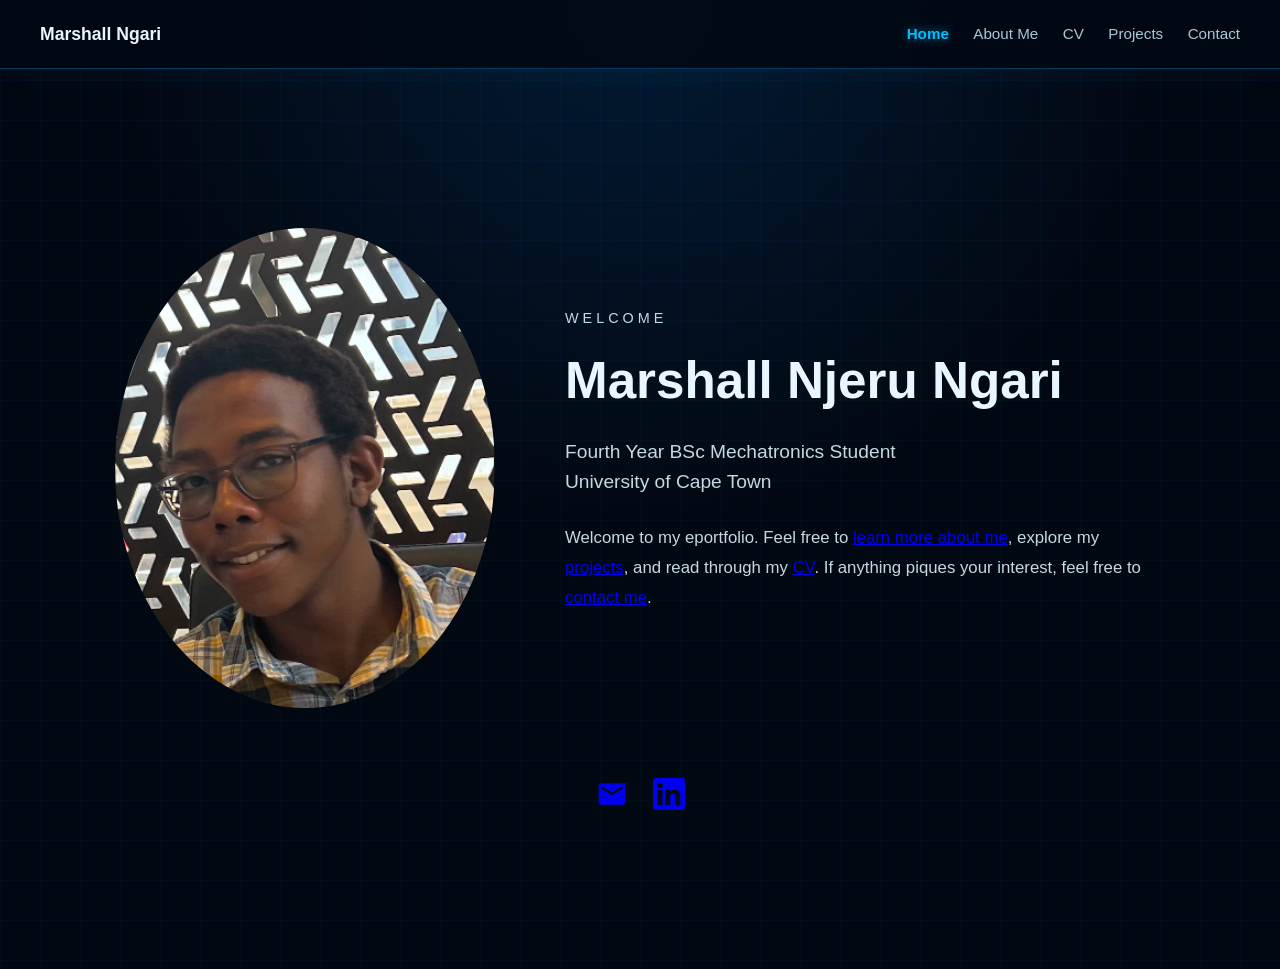
<file: index.html>
<!DOCTYPE html>
<html lang="en">

<head>
<meta charset="UTF-8">
<meta name="viewport" content="width=device-width, initial-scale=1.0">

<title>Home — Marshall Njeru Ngari</title>

<link rel="stylesheet" href="styles.css">
</head>

<body>

<header class="site-header">

  <span class="site-name">Marshall Ngari</span>

  <nav>
    <a href="index.html" class="active">Home</a>
    <a href="about.html">About Me</a>
    <a href="cv.html">CV</a>
    <a href="projects.html">Projects</a>
    <a href="contact.html">Contact</a>
  </nav>

</header>


<main class="home-page">

  <section class="home-hero">

    <!-- Profile picture -->
    <div class="home-photo">
      <img src="images/Headshot.png" alt="Marshall Ngari">
    </div>


    <!-- Welcome message -->
    <div class="home-introduction">

      <p class="welcome">WELCOME</p>

      <h1>Marshall Njeru Ngari</h1>

      <p class="status">
        Fourth Year BSc Mechatronics Student<br>
        University of Cape Town
      </p>

      <p class="intro-text">
        Welcome to my eportfolio. Feel free to
        <a href="about.html">learn more about me</a>,
        explore my
        <a href="projects.html">projects</a>,
        and read through my
        <a href="cv.html">CV</a>.
        If anything piques your interest, feel free to
        <a href="contact.html">contact me</a>.
      </p>

    </div>

  </section>


  <!-- Contact icons -->

  <section class="home-contact">

<a
  href="mailto:njerumarshall@gmail.com"
  target="_blank"
  rel="noopener noreferrer"
  aria-label="Email Marshall Ngari"
  class="home-contact-icon">

  <svg
    xmlns="http://www.w3.org/2000/svg"
    viewBox="0 0 24 24"
    aria-hidden="true">

    <path d="M20 4H4c-1.1 0-2 .9-2 2v12c0 1.1.9 2 2 2h16c1.1 0 2-.9 2-2V6c0-1.1.9-2 2-2zm0 4-8 5-8-5V6l8 5 8-5v2z"/>

  </svg>

</a>


    <a
      href="https://www.linkedin.com/in/marshall-njeru-61b944265/"
      target="_blank"
      rel="noopener noreferrer"
      aria-label="LinkedIn Profile"
      class="home-contact-icon">

      <svg
        xmlns="http://www.w3.org/2000/svg"
        viewBox="0 0 24 24"
        aria-hidden="true">

        <path d="M20.45 20.45h-3.56v-5.57c0-1.33-.03-3.04-1.85-3.04-1.85 0-2.13 1.45-2.13 2.94v5.67H9.35V8.99h3.42v1.56h.05c.48-.9 1.64-1.85 3.38-1.85 3.61 0 4.28 2.38 4.28 5.47v6.28zM5.34 7.43a2.07 2.07 0 1 1 0-4.14 2.07 2.07 0 0 1 0 4.14zM7.12 20.45H3.56V8.99h3.56v11.46zM22.23 0H1.77C.79 0 0 .77 0 1.72v20.56C0 23.23.79 24 1.77 24h20.46c.98 0 1.77-.77 1.77-1.72V1.72C24 .77 23.21 0 22.23 0z"/>

      </svg>

    </a>

  </section>

</main>

</body>
</html>
</file>
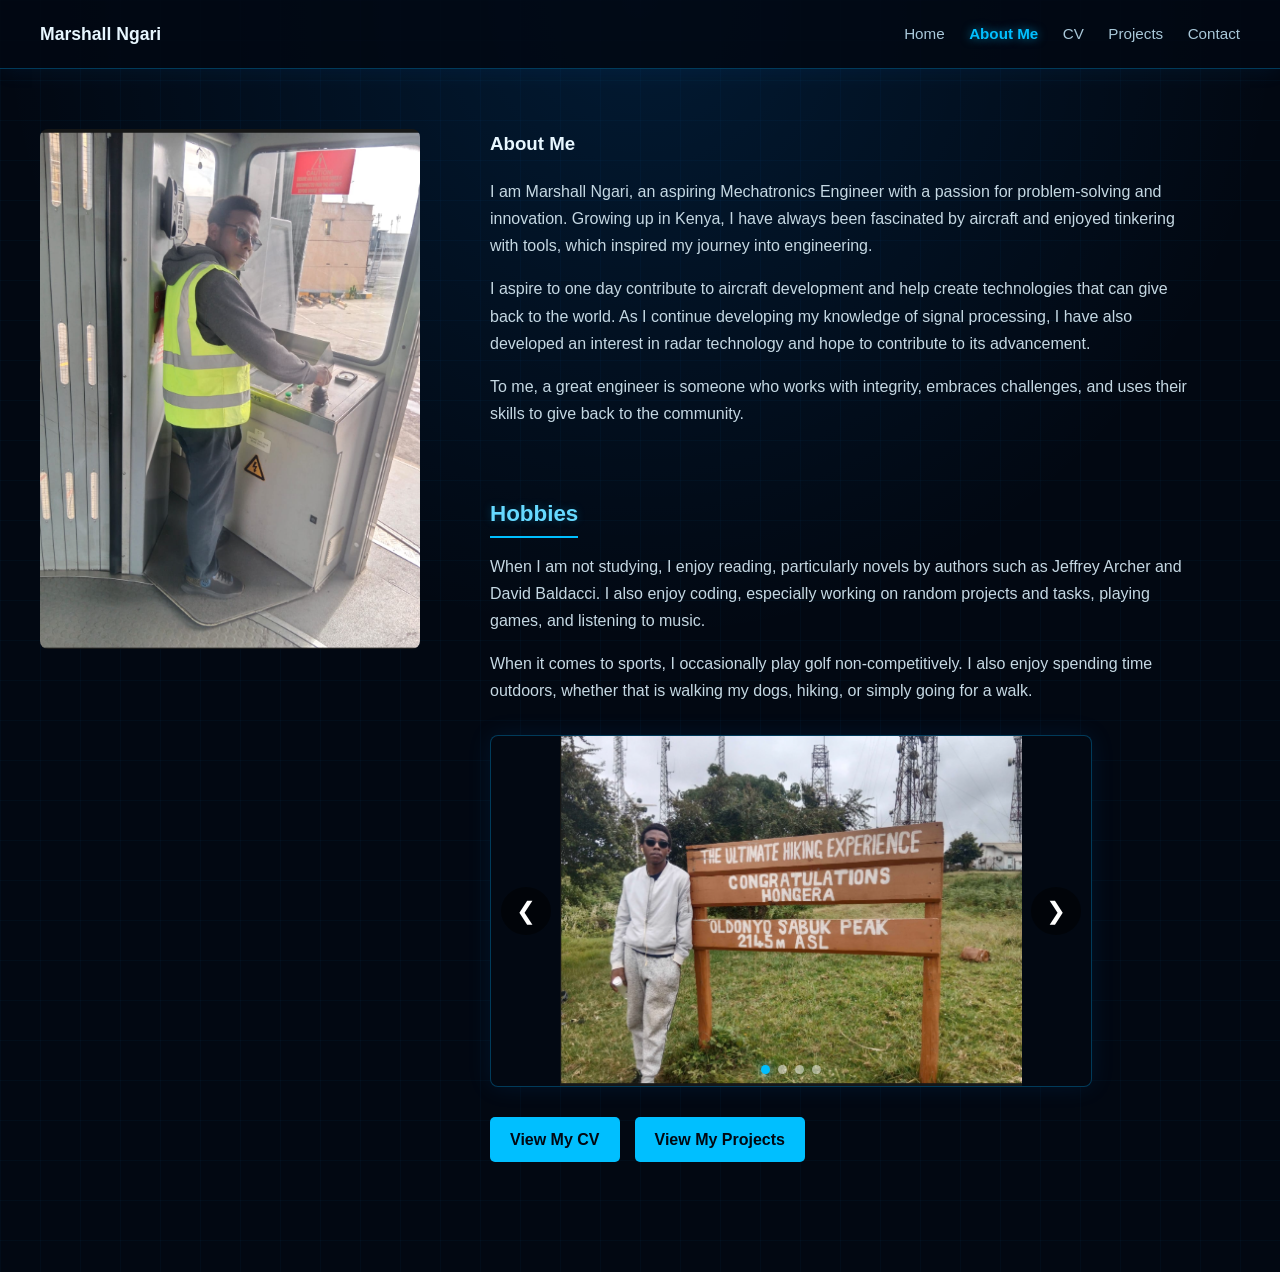
<file: about.html>
<!DOCTYPE html>
<html lang="en">

<head>
<meta charset="UTF-8">
<meta name="viewport" content="width=device-width, initial-scale=1.0">

<title>About — Marshall Njeru Ngari</title>

<link rel="stylesheet" href="styles.css">
</head>


<body>

<header class="site-header">

  <span class="site-name">Marshall Ngari</span>

  <nav>
    <a href="index.html">Home</a>
    <a href="about.html" class="active">About Me</a>
    <a href="cv.html">CV</a>
    <a href="projects.html">Projects</a>
    <a href="contact.html">Contact</a>
  </nav>

</header>


<main class="about-page">

  <section class="about-layout">

    <!-- Image -->

    <div class="about-image">

      <img
        src="images/work_airport.png"
        alt="Marshall Ngari"
      >

    </div>


    <!-- Information -->

    <div class="about-content">

      <section class="about-text">

        <h1>About Me</h1>

        <p>
          I am Marshall Ngari, an aspiring Mechatronics Engineer
          with a passion for problem-solving and innovation. Growing
          up in Kenya, I have always been fascinated by aircraft and
          enjoyed tinkering with tools, which inspired my journey
          into engineering.
        </p>

        <p>
          I aspire to one day contribute to aircraft development and
          help create technologies that can give back to the world.
          As I continue developing my knowledge of signal processing,
          I have also developed an interest in radar technology and
          hope to contribute to its advancement.
        </p>

        <p>
          To me, a great engineer is someone who works with integrity,
          embraces challenges, and uses their skills to give back to
          the community.
        </p>

      </section>


      <section class="hobbies">

        <h2>Hobbies</h2>

        <p>
          When I am not studying, I enjoy reading, particularly novels
          by authors such as Jeffrey Archer and David Baldacci. I also
          enjoy coding, especially working on random projects and tasks,
          playing games, and listening to music.
        </p>

        <p>
          When it comes to sports, I occasionally play golf
          non-competitively. I also enjoy spending time outdoors,
          whether that is walking my dogs, hiking, or simply going
          for a walk.
        </p>


        <!-- Hobby slideshow -->

        <div class="hobby-slideshow">

          <img
            src="images/Hiking.png"
            alt="Marshall hiking outdoors"
            class="active"
          >

           <img
            src="images/golf_2.png"
            alt="Marshall golf swing"
          >

          <img
            src="images/golf.png"
            alt="Marshall playing golf"
          >

          <img
            src="images/walking_dogs.png"
            alt="Marshall walking his dogs"
          >


          <button
            class="prev"
            onclick="changeSlide(-1)"
            aria-label="Previous image"
          >
            &#10094;
          </button>


          <button
            class="next"
            onclick="changeSlide(1)"
            aria-label="Next image"
          >
            &#10095;
          </button>


          <div class="slide-dots">

            <span
              onclick="currentSlide(1)"
              class="active"
            ></span>

            <span
              onclick="currentSlide(2)"
            ></span>

            <span
              onclick="currentSlide(3)"
            ></span>
            
            <span
              onclick="currentSlide(4)"
            ></span>

          </div>

        </div>
<div class="project-links">

  <a href="cv.html" class="project-button">
    View My CV
  </a>

  <a href="projects.html" class="project-button">
    View My Projects
  </a>

</div>
      </section>

    </div>

  </section>

</main>


<script>

let currentImage = 0;

const images = document.querySelectorAll(".hobby-slideshow img");
const dots = document.querySelectorAll(".slide-dots span");

let imageTimer;

const displayTime = 5000;


function showImage(index) {

  clearTimeout(imageTimer);

  images.forEach(image => {
    image.classList.remove("active");
  });

  dots.forEach(dot => {
    dot.classList.remove("active");
  });

  currentImage = index;

  if (currentImage >= images.length) {
    currentImage = 0;
  }

  if (currentImage < 0) {
    currentImage = images.length - 1;
  }

  images[currentImage].classList.add("active");
  dots[currentImage].classList.add("active");

  restartTimer();
}


function changeSlide(direction) {

  let nextImage = currentImage + direction;

  if (nextImage >= images.length) {
    nextImage = 0;
  }

  if (nextImage < 0) {
    nextImage = images.length - 1;
  }

  showImage(nextImage);
}


function currentSlide(index) {

  showImage(index - 1);

}


function restartTimer() {

  clearInterval(imageTimer);

  imageTimer = setInterval(() => {

    let nextImage = currentImage + 1;

    if (nextImage >= images.length) {
      nextImage = 0;
    }

    showImage(nextImage);

  }, displayTime);

}


/* Start slideshow */

images[0].classList.add("active");
dots[0].classList.add("active");

restartTimer();

</script>


</body>

</html>
</file>
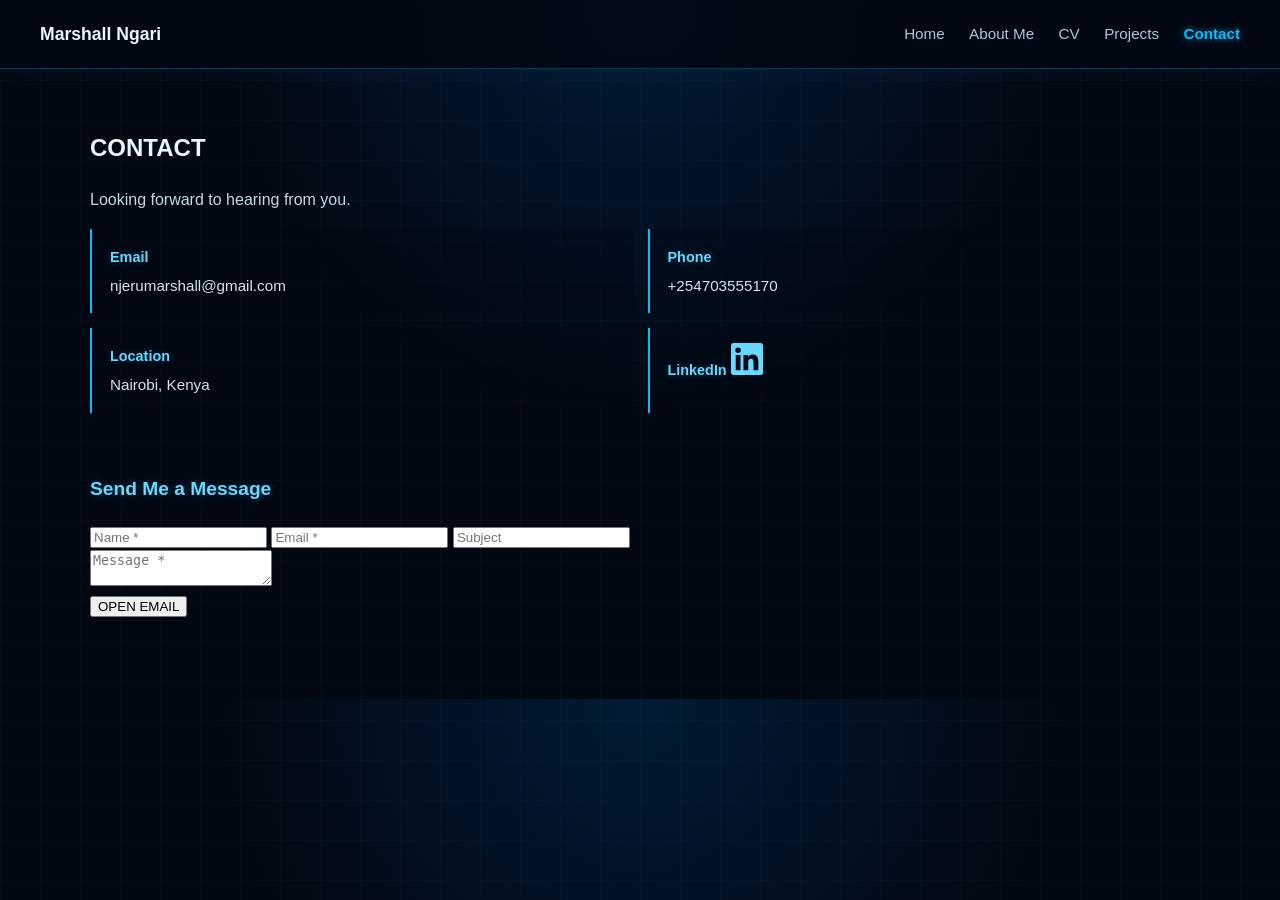
<file: contact.html>
<!DOCTYPE html>
<html lang="en">

<head>
<meta charset="UTF-8">
<meta name="viewport" content="width=device-width, initial-scale=1.0">

<title>Contact — Marshall Ngari</title>

<link rel="stylesheet" href="styles.css">
</head>

<body>

<header class="site-header">

  <span class="site-name">Marshall Ngari</span>

  <nav>
    <a href="index.html">Home</a>
    <a href="about.html">About Me</a>
    <a href="cv.html">CV</a>
    <a href="projects.html">Projects</a>
    <a href="contact.html" class="active">Contact</a>
  </nav>

</header>


<main class="contact-page">

  <section class="contact-hero">

    <!-- Large CONTACT title -->
    <div class="contact-title">
      <h1>CONTACT</h1>
    </div>


    <div class="contact-form-area">

      <p class="contact-intro">
        Looking forward to hearing from you.
      </p>


      <!-- Contact information -->

    <div class="contact-info">

  <div class="contact-info-item">
    <h2>Email</h2>
    <p>njerumarshall@gmail.com</p>
  </div>


  <div class="contact-info-item">
    <h2>Phone</h2>
    <p>+254703555170</p>
  </div>


  <div class="contact-info-item">
    <h2>Location</h2>
    <p>Nairobi, Kenya</p>
  </div>


  <div class="contact-info-item linkedin-item">
    <h2>LinkedIn</h2>

    <a
      href="https://www.linkedin.com/in/marshall-njeru-61b944265/"
      target="_blank"
      rel="noopener noreferrer"
      aria-label="LinkedIn Profile"
      class="linkedin-logo"
    >
      <svg
        xmlns="http://www.w3.org/2000/svg"
        viewBox="0 0 24 24"
        aria-hidden="true"
      >
        <path d="M20.45 20.45h-3.56v-5.57c0-1.33-.03-3.04-1.85-3.04-1.85 0-2.13 1.45-2.13 2.94v5.67H9.35V8.99h3.42v1.56h.05c.48-.9 1.64-1.85 3.38-1.85 3.61 0 4.28 2.38 4.28 5.47v6.28zM5.34 7.43a2.07 2.07 0 1 1 0-4.14 2.07 2.07 0 0 1 0 4.14zM7.12 20.45H3.56V8.99h3.56v11.46zM22.23 0H1.77C.79 0 0 .77 0 1.72v20.56C0 23.23.79 24 1.77 24h20.46c.98 0 1.77-.77 1.77-1.72V1.72C24 .77 23.21 0 22.23 0z"/>
      </svg>
    </a>

  </div>

</div>


      <!-- Email form -->

      <div class="contact-form-container">

        <h2>Send Me a Message</h2>

        <form class="contact-form" id="contactForm">

          <div class="form-fields">

            <!-- Left side -->

            <div class="form-left">

              <input
                type="text"
                id="name"
                placeholder="Name *"
                required
              >

              <input
                type="email"
                id="email"
                placeholder="Email *"
                required
              >

              <input
                type="text"
                id="subject"
                placeholder="Subject"
              >

            </div>


            <!-- Message -->

            <div class="form-right">

              <textarea
                id="message"
                placeholder="Message *"
                required
              ></textarea>

            </div>

          </div>


          <button type="submit">
            OPEN EMAIL
          </button>

        </form>

      </div>

    </div>

  </section>

</main>


<script>

document.getElementById("contactForm").addEventListener("submit", function(event) {

  event.preventDefault();

  const name = document.getElementById("name").value;
  const email = document.getElementById("email").value;
  const subject = document.getElementById("subject").value;
  const message = document.getElementById("message").value;

  // Use exactly what the user entered as the subject
  const emailSubject = subject;

  // Construct the email body
  const emailBody =
    "Name: " + name + "\n" +
    "Email: " + email + "\n\n" +
    message;

  // Create the mailto link
  const mailto =
    "mailto:njerumarshall@gmail.com" +
    "?subject=" + encodeURIComponent(emailSubject) +
    "&body=" + encodeURIComponent(emailBody);

  // Create a temporary link
  const link = document.createElement("a");
  link.href = mailto;
  link.target = "_blank";
  link.rel = "noopener noreferrer";

  // Open the email in a new tab/window
  document.body.appendChild(link);
  link.click();
  document.body.removeChild(link);

});

</script>

</body>

</html>
</file>
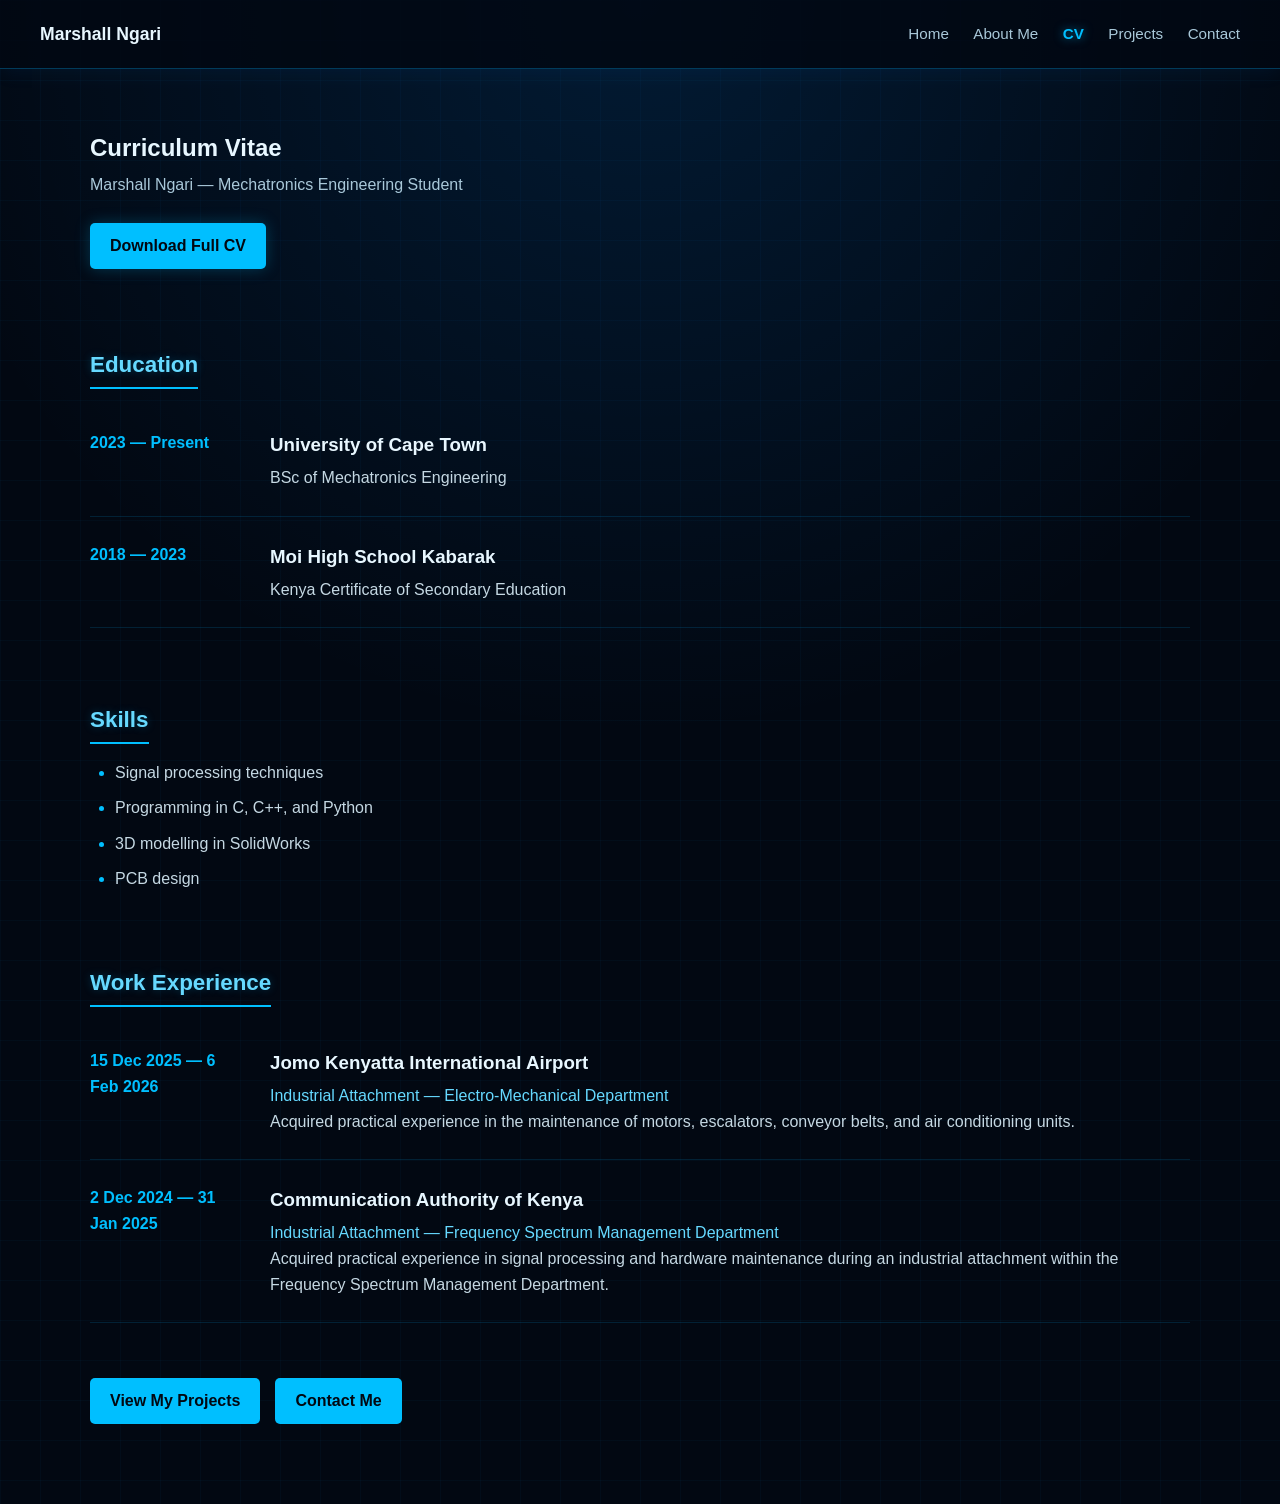
<file: cv.html>
<!DOCTYPE html>
<html lang="en">
<head>
<meta charset="UTF-8">
<meta name="viewport" content="width=device-width, initial-scale=1.0">
<title>CV — Marshall Ngari</title>
<link rel="stylesheet" href="styles.css">
</head>

<body>

<header class="site-header">
  <span class="site-name">Marshall Ngari</span>

   <nav>
    <a href="index.html">Home</a>
    <a href="about.html">About Me</a>
    <a href="cv.html" class="active">CV</a>
    <a href="projects.html">Projects</a>
    <a href="contact.html">Contact</a>
  </nav>
</header>

<main>

  <section class="cv-header">
    <h1>Curriculum Vitae</h1>
    <p class="cv-subtitle">Marshall Ngari — Mechatronics Engineering Student</p>

    <a href="Documents/Marshall_CV.pdf"
       class="download-button"
       download>
      Download Full CV
    </a>
  </section>


  <section class="cv-section">
    <h2>Education</h2>

    <div class="cv-entry">
      <div class="cv-date">2023 — Present</div>

      <div class="cv-details">
        <h3>University of Cape Town</h3>
        <p>BSc of Mechatronics Engineering</p>
      </div>
    </div>

    <div class="cv-entry">
      <div class="cv-date">2018 — 2023</div>

      <div class="cv-details">
        <h3>Moi High School Kabarak</h3>
        <p>Kenya Certificate of Secondary Education</p>
      </div>
    </div>

  </section>
<section class="cv-section">
  <h2>Skills</h2>

  <ul class="skills-list">
    <li>Signal processing techniques</li>
    <li>Programming in C, C++, and Python</li>
    <li>3D modelling in SolidWorks</li>
    <li>PCB design</li>
  </ul>
</section>

  <section class="cv-section">
  <h2>Work Experience</h2>

  <div class="cv-entry">
    <div class="cv-date">15 Dec 2025 — 6 Feb 2026</div>

    <div class="cv-details">
      <h3>Jomo Kenyatta International Airport</h3>
      <p class="cv-role">Industrial Attachment — Electro-Mechanical Department</p>

      <p>
        Acquired practical experience in the maintenance of motors,
        escalators, conveyor belts, and air conditioning units.
      </p>
    </div>
  </div>


  <div class="cv-entry">
    <div class="cv-date">2 Dec 2024 — 31 Jan 2025</div>

    <div class="cv-details">
      <h3>Communication Authority of Kenya</h3>
      <p class="cv-role">Industrial Attachment — Frequency Spectrum Management Department</p>

      <p>
        Acquired practical experience in signal processing and
        hardware maintenance during an industrial attachment
        within the Frequency Spectrum Management Department.
      </p>
    </div>
  </div>

</section>
<!-- Page navigation buttons -->

<div class="project-links">

  <a href="projects.html" class="project-button">
    View My Projects
  </a>

  <a href="contact.html" class="project-button">
    Contact Me
  </a>

</div>
</main>

</body>
</html>
</file>
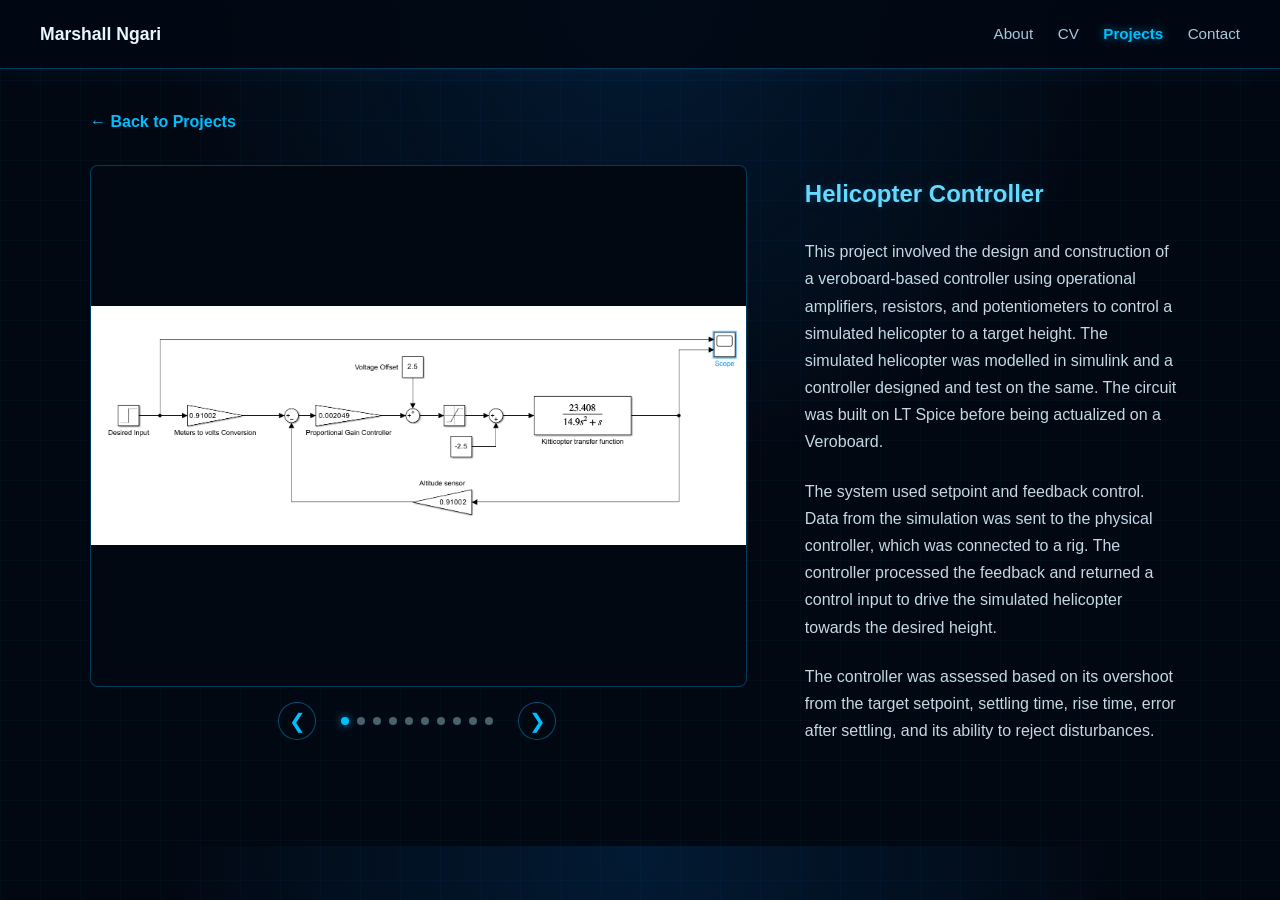
<file: helicopter-controller.html>
<!DOCTYPE html>
<html lang="en">

<head>
<meta charset="UTF-8">
<meta name="viewport" content="width=device-width, initial-scale=1.0">

<title>Helicopter Controller — Marshall Ngari</title>

<link rel="stylesheet" href="styles.css">
</head>

<body>

<header class="site-header">

  <span class="site-name">Marshall Ngari</span>

  <nav>
    <a href="index.html">About</a>
    <a href="cv.html">CV</a>
    <a href="projects.html" class="active">Projects</a>
    <a href="contact.html">Contact</a>
  </nav>

</header>


<main>
  
  <a href="projects.html" class="back-to-projects">
  ← Back to Projects
  </a>
  
  <section class="project-detail">

    <!-- Image side -->
    <div class="project-gallery">

      <div class="gallery-slides">

        <img src="images/Simulink_model.png"
             alt="Helicopter controller"
             class="gallery-image active">

        <img src="images/Simulink_result.png"
             alt="Helicopter controller design"
             class="gallery-image">

        <img src="images/LT_SPICE_Circuit.png"
             alt="Helicopter control system"
             class="gallery-image">

        <img src="images/Veroboard_controller.png"
             alt="Helicopter control system"
             class="gallery-image">

        <img src="images/Flight_results.png"
             alt="Helicopter control system"
             class="gallery-image">
        
        <img src="images/Lead_compensator_ideal.png"
            alt="Helicopter control system"
            class="gallery-image">
        
        <img src="images/Sim_lead_time_measure.png"
            alt="Helicopter control system"
            class="gallery-image">

         <img src="images/LT_SPICE_Circuit_lead.png"
             alt="Helicopter control system"
             class="gallery-image">

        <img src="images/Veroboard_circuit_lead.png"
            alt="Helicopter control system"
            class="gallery-image">
        
        <img src="images/demo_run.PNG"
            alt="Helicopter control system"
            class="gallery-image">

      </div>

      <div class="gallery-controls">

        <button onclick="changeImage(-1)">&#10094;</button>

        <div class="gallery-dots">
          <span onclick="showImage(0)"></span>
          <span onclick="showImage(1)"></span>
          <span onclick="showImage(2)"></span>
          <span onclick="showImage(3)"></span>
          <span onclick="showImage(4)"></span>
          <span onclick="showImage(5)"></span>
          <span onclick="showImage(6)"></span>
          <span onclick="showImage(7)"></span>
          <span onclick="showImage(8)"></span>
          <span onclick="showImage(9)"></span>
        </div>

        <button onclick="changeImage(1)">&#10095;</button>

      </div>

    </div>


    <!-- Text side -->
    <div class="project-information">

      <h1>Helicopter Controller</h1>

      <p>
        This project involved the design and construction of a
        veroboard-based controller using operational amplifiers,
        resistors, and potentiometers to control a simulated
        helicopter to a target height. The simulated helicopter
        was modelled in simulink and a controller designed and test 
        on the same. The circuit was built on LT Spice before being 
        actualized on a Veroboard. 
      </p>

      <p>
        The system used setpoint and feedback control. Data from
        the simulation was sent to the physical controller, which
        was connected to a rig. The controller processed the
        feedback and returned a control input to drive the
        simulated helicopter towards the desired height.
      </p>

      <p>
        The controller was assessed based on its overshoot from
        the target setpoint, settling time, rise time, error after
        settling, and its ability to reject disturbances. 
      </p>

    </div>

  </section>

</main>


<script>

let currentImage = 0;

const images = document.querySelectorAll(".gallery-image");
const dots = document.querySelectorAll(".gallery-dots span");

let imageTimer;

const displayTime = 6000;


function showImage(index) {

  clearTimeout(imageTimer);

  images.forEach(image => {
    image.classList.remove("active");
  });

  dots.forEach(dot => {
    dot.classList.remove("active");
  });

  currentImage = index;

  if (currentImage >= images.length) {
    currentImage = 0;
  }

  if (currentImage < 0) {
    currentImage = images.length - 1;
  }

  images[currentImage].classList.add("active");
  dots[currentImage].classList.add("active");

  restartTimer();
}


function changeImage(direction) {

  let nextImage = currentImage + direction;

  if (nextImage >= images.length) {
    nextImage = 0;
  }

  if (nextImage < 0) {
    nextImage = images.length - 1;
  }

  showImage(nextImage);
}


function restartTimer() {

  clearInterval(imageTimer);

  imageTimer = setInterval(() => {

    let nextImage = currentImage + 1;

    if (nextImage >= images.length) {
      nextImage = 0;
    }

    showImage(nextImage);

  }, displayTime);

}


/* Start slideshow */

images[0].classList.add("active");
dots[0].classList.add("active");

restartTimer();

</script>

</body>

</html>
</file>
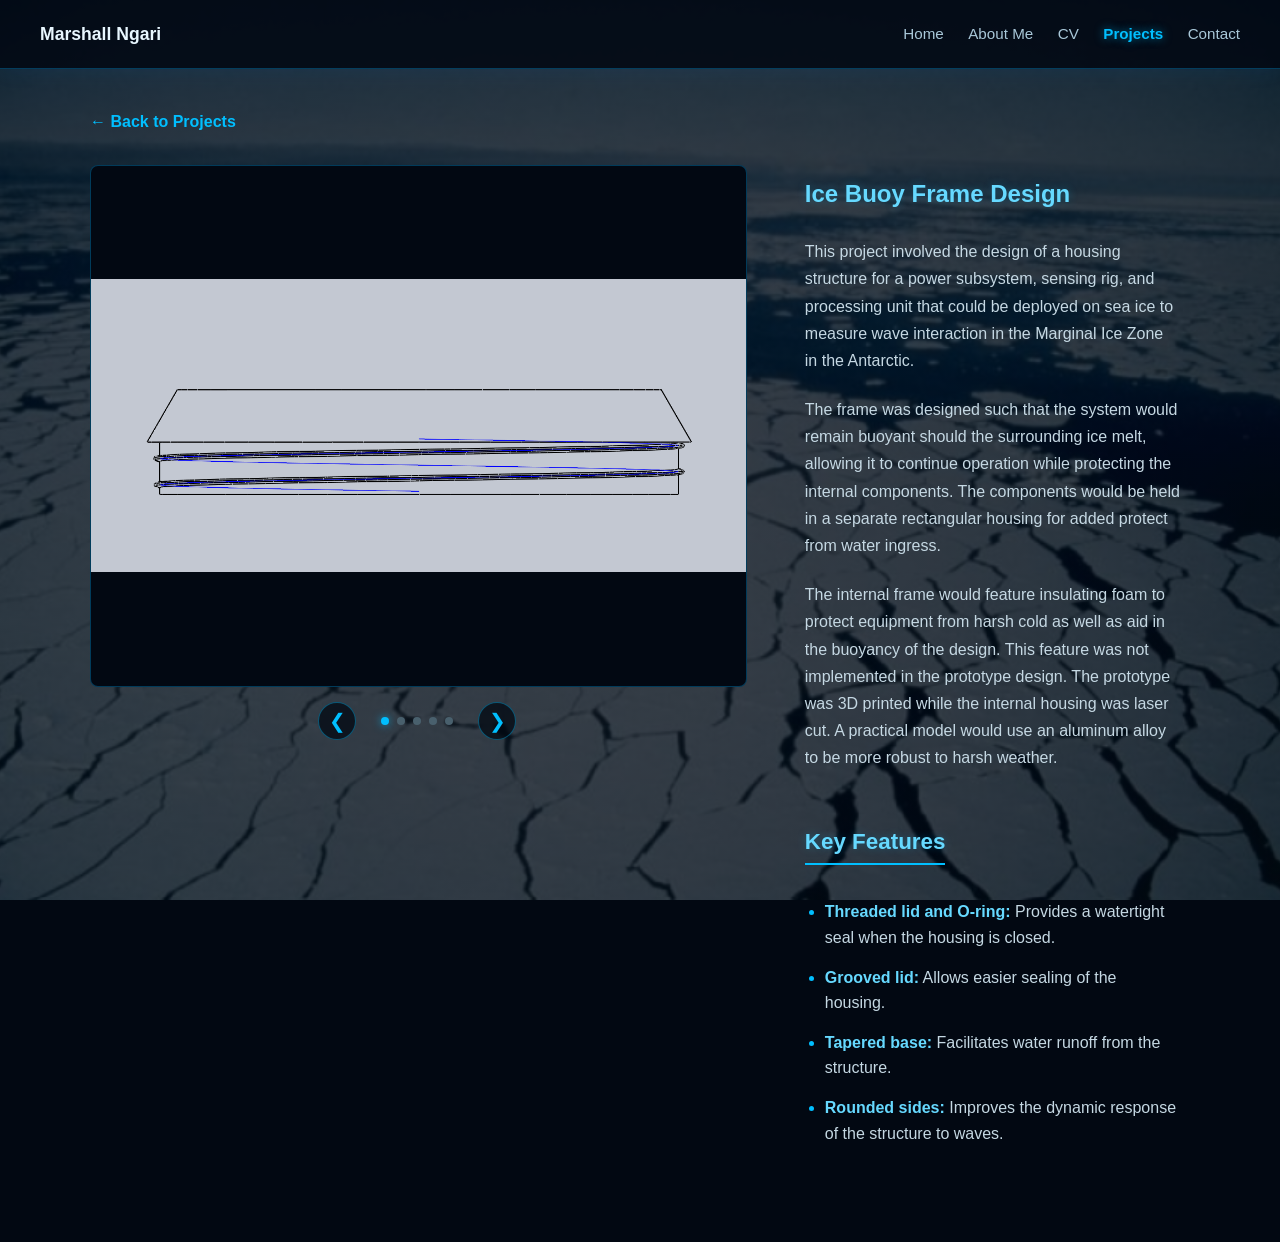
<file: ice-buoy.html>
<!DOCTYPE html>
<html lang="en">

<head>
<meta charset="UTF-8">
<meta name="viewport" content="width=device-width, initial-scale=1.0">

<title>Ice Buoy Frame Design — Marshall Ngari</title>

<link rel="stylesheet" href="styles.css">
</head>

<body class="ice-buoy-page">

<header class="site-header">

  <span class="site-name">Marshall Ngari</span>

  <nav>
    <a href="index.html">Home</a>
    <a href="about.html">About Me</a>
    <a href="cv.html">CV</a>
    <a href="projects.html" class="active">Projects</a>
    <a href="contact.html">Contact</a>
  </nav>

</header>


<main>

  <a href="projects.html" class="back-to-projects">
  ← Back to Projects
  </a>
  
  <section class="project-detail">

    <!-- Image side -->
    <div class="project-gallery">

      <div class="gallery-slides">

        <img src="images/Lid_profile.png"
             alt="Ice Buoy SolidWorks design"
             class="gallery-image active">

        <img src="images/lid_grooves.png"
             alt="Ice Buoy SolidWorks model"
             class="gallery-image">
        
        <img src="images/internal_side.png"
             alt="Ice Buoy SolidWorks model"
             class="gallery-image">

        <img src="images/hollow_internal.png"
             alt="Ice Buoy frame design"
             class="gallery-image">

        <img src="images/bouy.png"
             alt="Ice Buoy SolidWorks model"
             class="gallery-image">
      </div>

      <div class="gallery-controls">
        <button onclick="changeImage(-1)">&#10094;</button>

       <div class="gallery-dots">
        <span onclick="showImage(0)"></span>
        <span onclick="showImage(1)"></span>
        <span onclick="showImage(2)"></span>
        <span onclick="showImage(3)"></span>
        <span onclick="showImage(4)"></span>
       </div>

        <button onclick="changeImage(1)">&#10095;</button>
      </div>

    </div>


    <!-- Text side -->
    <div class="project-information">

      <h1>Ice Buoy Frame Design</h1>

      <p>
        This project involved the design of a housing structure for
        a power subsystem, sensing rig, and processing unit that
        could be deployed on sea ice to measure wave interaction
        in the Marginal Ice Zone in the Antarctic.
      </p>

      <p>
        The frame was designed such that the system would remain
        buoyant should the surrounding ice melt, allowing it to
        continue operation while protecting the internal components.
        The components would be held in a separate rectangular housing
        for added protect from water ingress.
      </p>

      <p>
        The internal frame would feature insulating foam to protect
        equipment from harsh cold as well as aid in the buoyancy of the 
        design. This feature was not implemented in the prototype design.
        The prototype was 3D printed while the internal housing was laser cut. 
        A practical model would use an aluminum alloy to be more robust to harsh 
        weather.     
       </p>


      <h2>Key Features</h2>

      <ul class="project-features">

        <li>
          <strong>Threaded lid and O-ring:</strong>
          Provides a watertight seal when the housing is closed.
        </li>

        <li>
          <strong>Grooved lid:</strong>
          Allows easier sealing of the housing.
        </li>

        <li>
          <strong>Tapered base:</strong>
          Facilitates water runoff from the structure.
        </li>

        <li>
          <strong>Rounded sides:</strong>
          Improves the dynamic response of the structure to waves.
        </li>

      </ul>

    </div>

  </section>

</main>


<script>

let currentImage = 0;

const images = document.querySelectorAll(".gallery-image");
const dots = document.querySelectorAll(".gallery-dots span");

let imageTimer;

const displayTime = 5000;
const fadeTime = 1000;


function showImage(index) {

  clearTimeout(imageTimer);

  images.forEach(image => {
    image.classList.remove("active");
  });

  dots.forEach(dot => {
    dot.classList.remove("active");
  });

  currentImage = index;

  if (currentImage >= images.length) {
    currentImage = 0;
  }

  if (currentImage < 0) {
    currentImage = images.length - 1;
  }

  images[currentImage].classList.add("active");
  dots[currentImage].classList.add("active");

  restartTimer();
}


function changeImage(direction) {

  let nextImage = currentImage + direction;

  if (nextImage >= images.length) {
    nextImage = 0;
  }

  if (nextImage < 0) {
    nextImage = images.length - 1;
  }

  showImage(nextImage);
}


function restartTimer() {

  clearInterval(imageTimer);

  imageTimer = setInterval(() => {

    let nextImage = currentImage + 1;

    if (nextImage >= images.length) {
      nextImage = 0;
    }

    showImage(nextImage);

  }, displayTime);

}


/* Start slideshow */

images[0].classList.add("active");
dots[0].classList.add("active");

restartTimer();

</script>

</body>

</html>
</file>
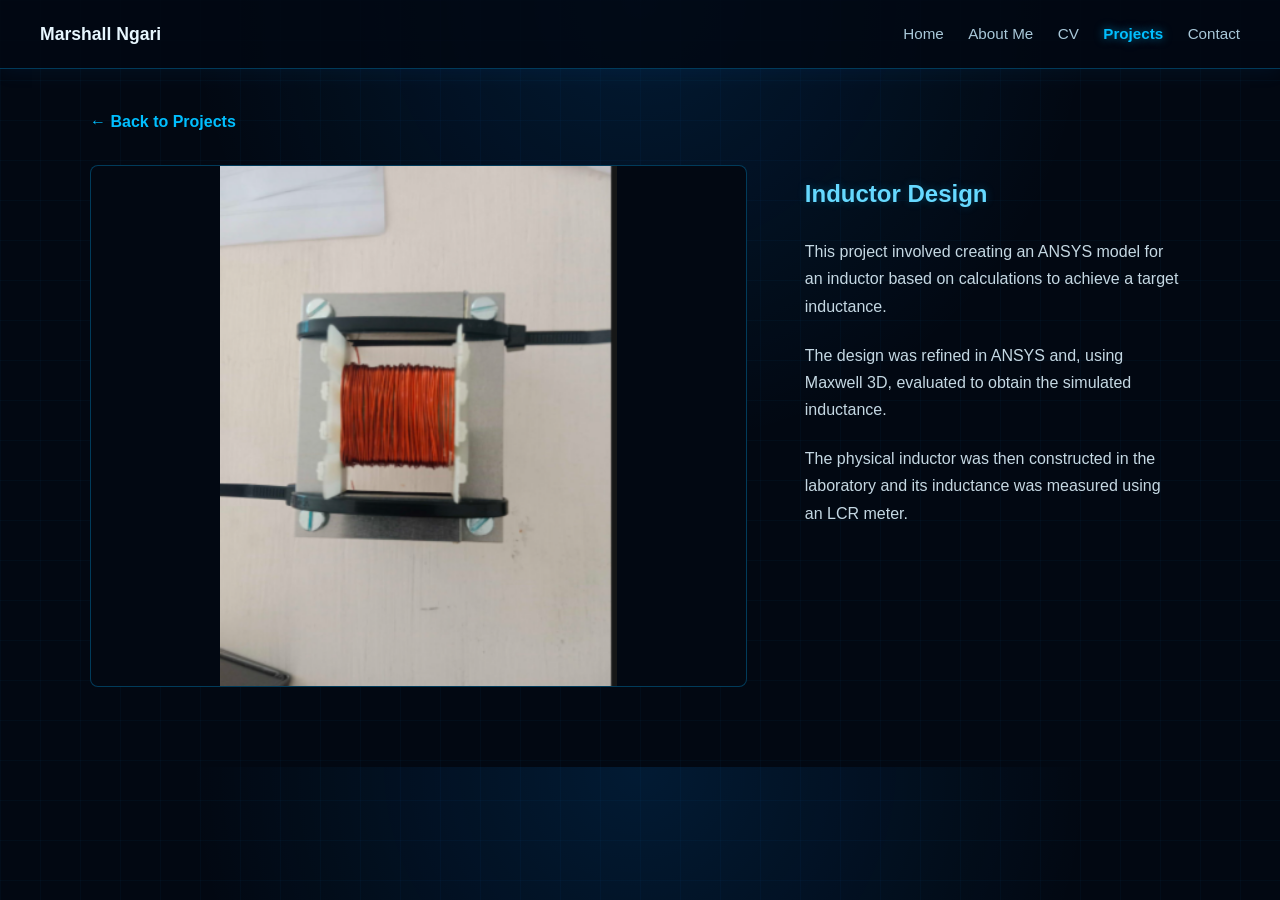
<file: inductor.html>
<!DOCTYPE html>
<html lang="en">

<head>
<meta charset="UTF-8">
<meta name="viewport" content="width=device-width, initial-scale=1.0">

<title>Inductor Design — Marshall Ngari</title>

<link rel="stylesheet" href="styles.css">
</head>

<body>

<header class="site-header">

  <span class="site-name">Marshall Ngari</span>

  <nav>
    <a href="index.html">Home</a>
    <a href="about.html">About Me</a>
    <a href="cv.html">CV</a>
    <a href="projects.html" class="active">Projects</a>
    <a href="contact.html">Contact</a>
  </nav>

</header>


<main>

  <a href="projects.html" class="back-to-projects">
    ← Back to Projects
  </a>


  <section class="project-detail">

    <!-- Project image -->
    <div class="project-gallery">

      <div class="gallery-slides">

        <img src="images/inductor.png"
             alt="Inductor design"
             class="gallery-image active">

      </div>

    </div>


    <!-- Project information -->
    <div class="project-information">

      <h1>Inductor Design</h1>

      <p>
        This project involved creating an ANSYS model for an inductor
        based on calculations to achieve a target inductance.
      </p>

      <p>
        The design was refined in ANSYS and, using Maxwell 3D,
        evaluated to obtain the simulated inductance.
      </p>

      <p>
        The physical inductor was then constructed in the laboratory
        and its inductance was measured using an LCR meter.
      </p>
      
    </div>

  </section>

</main>

</body>

</html>
</file>
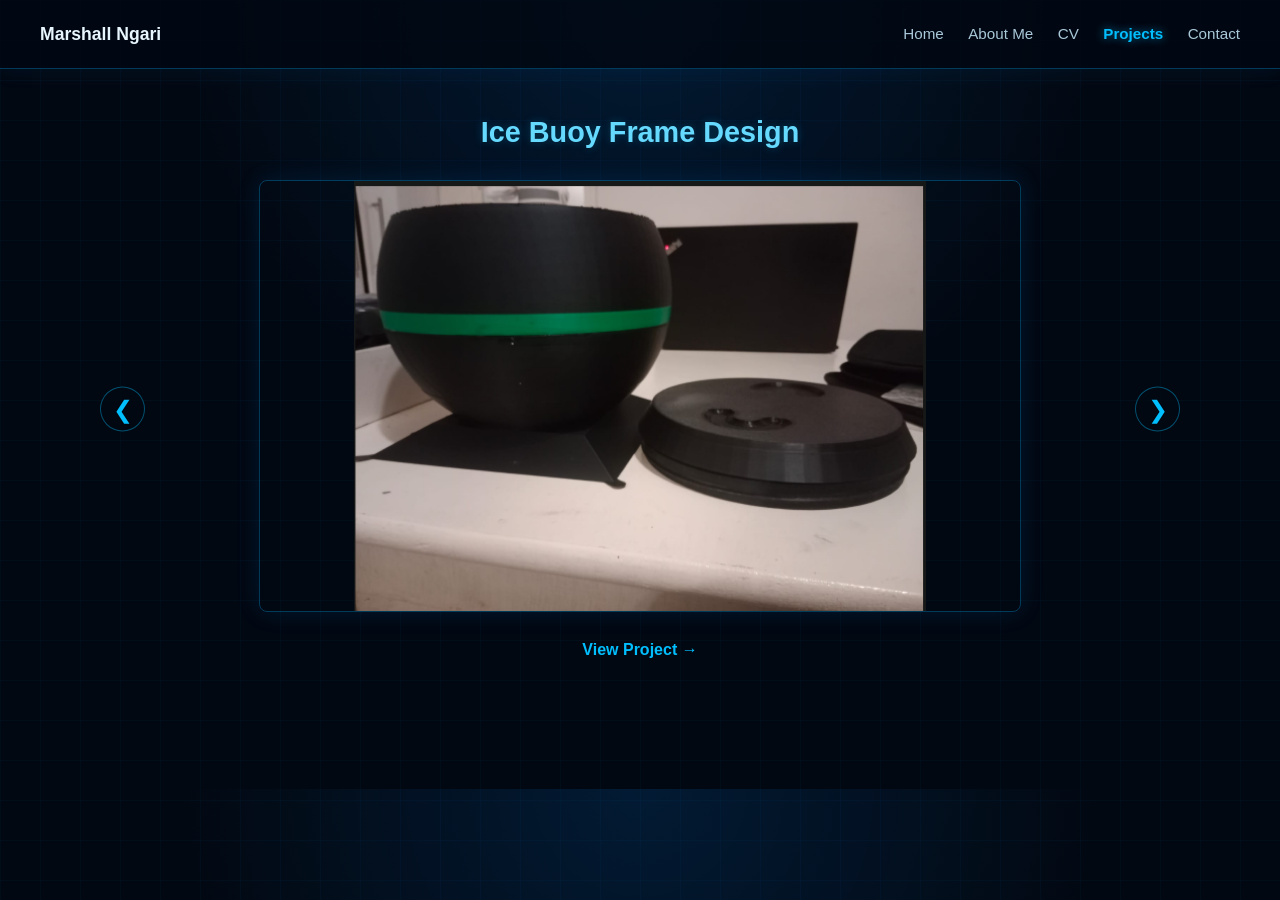
<file: projects.html>
<!DOCTYPE html>
<html lang="en">
<head>
<meta charset="UTF-8">
<meta name="viewport" content="width=device-width, initial-scale=1.0">

<title>Projects — Marshall Ngari</title>

<link rel="stylesheet" href="styles.css">
</head>

<body>

<header class="site-header">
  <span class="site-name">Marshall Ngari</span>

  <nav>
    <a href="index.html">Home</a>
    <a href="about.html">About Me</a>
    <a href="cv.html">CV</a>
    <a href="projects.html" class="active">Projects</a>
    <a href="contact.html">Contact</a>
  </nav>
</header>


<main>

  <section class="projects">
  <button class="project-prev" onclick="changeProject(-1)">&#10094;</button>
  <button class="project-next" onclick="changeProject(1)">&#10095;</button>
    <!-- Project 1 -->
    <div class="project-slide active">
      <h1>Ice Buoy Frame Design</h1>

      <img src="images/bouy.png"
           alt="Ice Buoy Frame Design">

      <a href="ice-buoy.html" class="project-link">
        View Project →
      </a>
    </div>


    <!-- Project 2 -->
    <div class="project-slide">
      <h1>Micromouse Maze Solver</h1>

      <img src="images/mouse.png"
           alt="Micromouse">

      <a href="micromouse.html" class="project-link">
        View Project →
      </a>
    </div>


  <!-- Project 3 -->
<div class="project-slide">
  <h1>Helicopter Veroboard Controller</h1>

  <img src="images/Veroboard_controller.png"
       alt="Helicopter Controller">

  <a href="helicopter-controller.html" class="project-link">
    View Project →
  </a>
</div>


<!-- Project 4 -->
<div class="project-slide">
  <h1>Inductor Design Project</h1>

  <img src="images/inductor.png"
       alt="Inductor Design">

  <a href="inductor.html" class="project-link">
    View Project →
  </a>
</div>


    <!-- Final slide -->
    <div class="project-slide other-work">
      <h1>Other Work</h1>

      <a href="other-projects.html" class="other-work-link">
        View Other Projects →
      </a>
    </div>

  </section>

</main>


<script>
let currentSlide = 0;
let slideTimer;
let fadeTimer;

const slides = document.querySelectorAll(".project-slide");

const slideDuration = 6000; // 15 seconds
const fadeDuration = 1000;   // 2 second fade


function showSlide(nextSlide) {

  // Cancel any fade that is currently happening
  clearTimeout(fadeTimer);

  const current = slides[currentSlide];

  // Immediately remove the current slide
  current.classList.remove("active", "fade-out");

  // Set the new slide
  currentSlide = nextSlide;

  // Handle looping
  if (currentSlide >= slides.length) {
    currentSlide = 0;
  }

  if (currentSlide < 0) {
    currentSlide = slides.length - 1;
  }

  // Show the selected slide
  slides[currentSlide].classList.add("active");

  // Restart the automatic timer
  restartTimer();
}


function changeProject(direction) {

  let nextSlide = currentSlide + direction;

  if (nextSlide >= slides.length) {
    nextSlide = 0;
  }

  if (nextSlide < 0) {
    nextSlide = slides.length - 1;
  }

  showSlide(nextSlide);
}


function automaticSlide() {

  const current = slides[currentSlide];

  // Start fading the current slide
  current.classList.add("fade-out");

  // Wait for the fade to finish
  fadeTimer = setTimeout(() => {

    current.classList.remove("active", "fade-out");

    currentSlide++;

    if (currentSlide >= slides.length) {
      currentSlide = 0;
    }

    slides[currentSlide].classList.add("active");

  }, fadeDuration);
}


function restartTimer() {

  clearInterval(slideTimer);

  slideTimer = setInterval(automaticSlide, slideDuration);
}


// Start the slideshow
slides[currentSlide].classList.add("active");
restartTimer();

</script>

</body>
</html>
</file>
<file: styles.css>
body {
  margin: 0;
  font-family: 'Segoe UI', Arial, sans-serif;
  color: #e8f7ff;
  background-color: #020812;
  background-image:
    linear-gradient(rgba(0, 150, 255, 0.035) 1px, transparent 1px),
    linear-gradient(90deg, rgba(0, 150, 255, 0.035) 1px, transparent 1px),
    radial-gradient(circle at 50% 0%, rgba(0, 140, 255, 0.14), transparent 45%);
  background-size: 40px 40px, 40px 40px, 100% 100%;
  line-height: 1.6;
}

/* ---- Header / nav ---- */
.site-header {
  display: flex;
  justify-content: space-between;
  align-items: center;
  padding: 20px 40px;
  background: rgba(2, 8, 18, 0.85);
  border-bottom: 1px solid rgba(0, 174, 255, 0.3);
  box-shadow: 0 2px 20px rgba(0, 140, 255, 0.08);
  flex-wrap: wrap;
}

.site-name {
  font-weight: 700;
  font-size: 1.1rem;
  color: #e8f7ff;
}

.site-header nav a {
  margin-left: 20px;
  text-decoration: none;
  color: #a9c8d9;
  font-size: 0.95rem;
  transition: 0.3s ease;
}

.site-header nav a.active,
.site-header nav a:hover {
  color: #00bfff;
  font-weight: 600;
  text-shadow: 0 0 10px rgba(0, 191, 255, 0.6);
}

/* ---- Main content width ---- */
main {
  max-width: 1100px;
  margin: 0 auto;
  padding: 40px 30px 80px;
}

/* ---- Hero (photo + name) ---- */
.hero {
  display: flex;
  align-items: center;
  gap: 30px;
  margin-bottom: 50px;
  flex-wrap: wrap;
}

.hero-photo {
  width: 180px;
  height: 180px;
  object-fit: cover;
  border-radius: 50%;
  border: 3px solid #00bfff;
  box-shadow:
    0 0 15px rgba(0, 191, 255, 0.35),
    0 0 35px rgba(0, 140, 255, 0.15);
}

.hero-text h1 {
  margin: 0 0 6px;
  font-size: 2rem;
  color: #f0faff;
}

.tagline {
  margin: 0;
  color: #00bfff;
  font-weight: 600;
  text-shadow: 0 0 8px rgba(0, 191, 255, 0.35);
}

/* ---- Text sections ---- */
h2 {
  font-size: 1.4rem;
  margin-bottom: 16px;
  color: #66d9ff;
  border-bottom: 2px solid #00bfff;
  display: inline-block;
  padding-bottom: 4px;
  text-shadow: 0 0 8px rgba(0, 191, 255, 0.25);
}

.about-text, .hobbies {
  margin-bottom: 50px;
}

p {
  color: #c5d8e3;
  margin: 0 0 16px;
}

/* Hobby slideshow */

.hobby-slideshow {
  position: relative;
  width: 100%;
  max-width: 600px;
  height: 350px;
  margin-top: 30px;
  overflow: hidden;
  border-radius: 8px;
  background: #020812;
  border: 1px solid rgba(0, 174, 255, 0.3);
  box-shadow: 0 0 25px rgba(0, 140, 255, 0.1);
}


.hobby-slideshow img {
  position: absolute;
  inset: 0;

  width: 100%;
  height: 100%;

  object-fit: contain;

  opacity: 0;
  transition: opacity 1s ease-in-out;
}


.hobby-slideshow img.active {
  opacity: 1;
}

/* ---- Slideshow buttons ---- */
.prev,
.next {
  position: absolute;
  top: 50%;
  transform: translateY(-50%);
  background: rgba(2, 8, 18, 0.65);
  color: #00bfff;
  border: 1px solid rgba(0, 191, 255, 0.4);
  padding: 10px 15px;
  font-size: 20px;
  cursor: pointer;
  border-radius: 50%;
  transition: 0.3s ease;
}

.prev {
  left: 15px;
}

.next {
  right: 15px;
}

.prev:hover,
.next:hover {
  background: rgba(0, 191, 255, 0.15);
  box-shadow: 0 0 15px rgba(0, 191, 255, 0.4);
}

/* ---- Slide indicators ---- */
.slide-dots {
  position: absolute;
  bottom: 15px;
  left: 50%;
  transform: translateX(-50%);
  display: flex;
  gap: 8px;
}

.slide-dots span {
  width: 9px;
  height: 9px;
  border-radius: 50%;
  background: #49606d;
  cursor: pointer;
  transition: 0.3s ease;
}

.slide-dots span.active {
  background: #00bfff;
  box-shadow: 0 0 8px rgba(0, 191, 255, 0.7);
}

/* ---- Mobile ---- */
@media (max-width: 600px) {
  .hero {
    flex-direction: column;
    text-align: center;
  }

  .hobby-photos {
    grid-template-columns: 1fr;
  }

  .site-header {
    flex-direction: column;
    align-items: flex-start;
    gap: 10px;
  }
}
/* ---- CV Page ---- */

.cv-header {
  margin-bottom: 60px;
}

.cv-header h1 {
  margin-bottom: 5px;
}

.cv-subtitle {
  color: #a9c8d9;
  margin-bottom: 25px;
}

.download-button {
  display: inline-block;
  padding: 10px 20px;
  color: #020812;
  background: #00bfff;
  text-decoration: none;
  font-weight: 600;
  border-radius: 5px;
  box-shadow: 0 0 15px rgba(0, 191, 255, 0.25);
  transition: 0.3s ease;
}

.download-button:hover {
  background: #66d9ff;
  box-shadow: 0 0 20px rgba(0, 191, 255, 0.5);
  transform: translateY(-2px);
}

.cv-section {
  margin-bottom: 55px;
}

.cv-entry {
  display: grid;
  grid-template-columns: 150px 1fr;
  gap: 30px;
  padding: 25px 0;
  border-bottom: 1px solid rgba(0, 174, 255, 0.15);
}

.cv-date {
  color: #00bfff;
  font-weight: 600;
}

.cv-details h3 {
  margin: 0 0 5px;
  color: #e8f7ff;
}

.cv-details p {
  margin-bottom: 0;
}

.cv-role {
  color: #66d9ff !important;
  font-weight: 500;
}
/* ---- Skills ---- */

.skills-list {
  margin: 0;
  padding-left: 25px;
  color: #c5d8e3;
}

.skills-list li {
  margin-bottom: 10px;
}

.skills-list li::marker {
  color: #00bfff;
}

/* ---- CV Mobile ---- */

@media (max-width: 600px) {
  .cv-entry {
    grid-template-columns: 1fr;
    gap: 8px;
  }
}
/* ---- Projects ---- */

.projects {
  position: relative;
  width: 100%;
  min-height: 600px;
}

.project-slide {
  position: absolute;
  inset: 0;
  text-align: center;
  opacity: 0;
  pointer-events: none;
  transition: opacity 2s ease-in-out;
}

.project-slide.active {
  opacity: 1;
  pointer-events: auto;
}

.project-slide.fade-out {
  opacity: 0;
}

.project-slide h1 {
  margin: 0 0 25px;
  color: #66d9ff;
  font-size: 1.8rem;
  text-shadow: 0 0 8px rgba(0, 191, 255, 0.25);
}

.project-slide img {
  width: 100%;
  max-width: 760px;
  height: 430px;
  object-fit: contain;
  display: block;
  margin: 0 auto 25px;

  border: 1px solid rgba(0, 174, 255, 0.3);
  border-radius: 8px;

  box-shadow: 0 0 25px rgba(0, 140, 255, 0.12);
}

.project-link,
.other-work-link {
  display: inline-block;
  color: #00bfff;
  text-decoration: none;
  font-weight: 600;
  transition: 0.3s ease;
}

.project-link:hover,
.other-work-link:hover {
  color: #66d9ff;
  text-shadow: 0 0 10px rgba(0, 191, 255, 0.7);
}

.other-work {
  display: flex;
  flex-direction: column;
  justify-content: center;
  align-items: center;
}

.other-work h1 {
  margin-bottom: 20px;
}
/* ---- Back to Projects button ---- */

.back-to-projects {
  display: inline-block;
  margin-bottom: 30px;

  color: #00bfff;
  text-decoration: none;
  font-weight: 600;

  transition: 0.3s ease;
}

.back-to-projects:hover {
  color: #66d9ff;
  text-shadow: 0 0 10px rgba(0, 191, 255, 0.7);
}
/* ---- Project navigation arrows ---- */

.project-prev,
.project-next {
  position: absolute;
  top: 50%;
  transform: translateY(-50%);
  z-index: 10;

  width: 45px;
  height: 45px;

  border-radius: 50%;
  border: 1px solid rgba(0, 191, 255, 0.4);

  background: rgba(2, 8, 18, 0.75);
  color: #00bfff;

  font-size: 24px;
  cursor: pointer;

  transition: 0.3s ease;
}

.project-prev {
  left: 10px;
}

.project-next {
  right: 10px;
}

.project-prev:hover,
.project-next:hover {
  background: rgba(0, 191, 255, 0.15);
  border-color: #00bfff;
  box-shadow: 0 0 15px rgba(0, 191, 255, 0.5);
  color: #66d9ff;
}

/* ---- Projects Mobile ---- */

@media (max-width: 600px) {

  .projects {
    min-height: 500px;
  }

  .project-slide img {
    height: 320px;
  }

  .project-slide h1 {
    font-size: 1.5rem;
  }

}
/* ---- Individual Project Page ---- */

.project-detail {
  display: grid;
  grid-template-columns: 1.7fr 1fr;
  gap: 60px;
  align-items: start;
}

.gallery-slides {
  position: relative;
  width: 100%;
  height: 520px;
  background: #020812;
  border: 1px solid rgba(0, 174, 255, 0.3);
  border-radius: 8px;
  overflow: hidden;
}

.project-information {
  padding: 10px 10px 0 0;
}

.project-information p {
  margin-bottom: 22px;
  line-height: 1.7;
}

.gallery-image {
  position: absolute;
  inset: 0;

  width: 100%;
  height: 100%;

  object-fit: contain;

  opacity: 0;
  transition: opacity 2s ease-in-out;
}

.gallery-image.active {
  opacity: 1;
}


/* ---- Gallery controls ---- */

.gallery-controls {
  display: flex;
  align-items: center;
  justify-content: center;
  gap: 25px;
  margin-top: 15px;
}

.gallery-controls button {
  width: 38px;
  height: 38px;

  border-radius: 50%;
  border: 1px solid rgba(0, 191, 255, 0.4);

  background: rgba(2, 8, 18, 0.75);
  color: #00bfff;

  font-size: 20px;
  cursor: pointer;

  transition: 0.3s ease;
}

.gallery-controls button:hover {
  background: rgba(0, 191, 255, 0.15);
  border-color: #00bfff;
  box-shadow: 0 0 15px rgba(0, 191, 255, 0.5);
}


/* ---- Gallery dots ---- */

.gallery-dots {
  display: flex;
  gap: 8px;
}

.gallery-dots span {
  width: 8px;
  height: 8px;

  border-radius: 50%;

  background: #49606d;

  cursor: pointer;
  transition: 0.3s ease;
}

.gallery-dots span.active {
  background: #00bfff;
  box-shadow: 0 0 8px rgba(0, 191, 255, 0.7);
}


/* ---- Project Information ---- */

.project-information h1 {
  margin-top: 0;
  margin-bottom: 25px;

  color: #66d9ff;

  text-shadow:
    0 0 8px rgba(0, 191, 255, 0.25);
}

.project-information h2 {
  margin-top: 30px;
  margin-bottom: 18px;
}

.project-information p {
  color: #c5d8e3;
}


/* ---- Project Features ---- */

.project-features {
  padding-left: 20px;
  color: #c5d8e3;
}

.project-features li {
  margin-bottom: 14px;
}

.project-features li::marker {
  color: #00bfff;
}

.project-features strong {
  color: #66d9ff;
}


/* ---- Mobile ---- */

@media (max-width: 800px) {

  .project-detail {
    grid-template-columns: 1fr;
    gap: 35px;
  }

  .gallery-slides {
    height: 350px;
  }

}
/* ---- Project Video ---- */

.project-video {
  margin-top: 30px;
}

.project-video h2 {
  font-size: 1.2rem;
  margin-bottom: 15px;
}

.project-video video {
  width: 100%;
  max-height: 320px;
  object-fit: contain;
  display: block;
  border-radius: 8px;
  border: 1px solid rgba(0, 174, 255, 0.3);
  box-shadow: 0 0 20px rgba(0, 140, 255, 0.12);
}
/* =====================================================
   OTHER PROJECTS PAGE
   ===================================================== */

.other-work-page {
  max-width: 1100px;
}


/* ---- General project section ---- */

.other-project {
  margin-bottom: 100px;
}

.other-project-content {
  max-width: 650px;
}

.other-project-content h1 {
  color: #66d9ff;
  margin-top: 0;
  margin-bottom: 25px;

  text-shadow:
    0 0 8px rgba(0, 191, 255, 0.25);
}

.other-project-content p {
  color: #c5d8e3;
  line-height: 1.7;
  margin-bottom: 20px;
}


/* =====================================================
   AUDIO PROJECT
   ===================================================== */

.audio-project {
  display: grid;
  grid-template-columns: 1fr 1.2fr;
  gap: 50px;
  align-items: center;
}

.audio-project-media {
  display: flex;
  flex-direction: column;
  gap: 25px;
}


/* ---- Audio image slideshow ---- */

.other-gallery {
  position: relative;
  width: 100%;
  height: 350px;

  background: #020812;

  border: 1px solid rgba(0, 174, 255, 0.3);
  border-radius: 8px;

  overflow: hidden;
}

.other-gallery-image {
  position: absolute;
  inset: 0;

  width: 100%;
  height: 100%;

  object-fit: contain;

  opacity: 0;

  transition: opacity 2s ease-in-out;
}

.other-gallery-image.active {
  opacity: 1;
}


/* ---- Audio video ---- */

.other-project-video video {
  width: 100%;
  max-height: 300px;

  display: block;

  object-fit: contain;

  border-radius: 8px;

  border: 1px solid rgba(0, 174, 255, 0.3);

  box-shadow:
    0 0 20px rgba(0, 140, 255, 0.12);
}



/* =====================================================
   WATER LEVEL PROJECT
   ===================================================== */

.water-level-project {
  max-width: 750px;
}

.water-level-project::after {
  content: "";
  display: block;

  width: 100%;
  height: 1px;

  margin-top: 70px;

  background: rgba(0, 174, 255, 0.2);
}



/* =====================================================
   PCB PROJECT
   ===================================================== */

.pcb-project {
  display: flex;
  justify-content: center;
}

.pcb-gallery {
  position: relative;

  width: 100%;
  max-width: 850px;
  height: 500px;

  background: #020812;

  border: 1px solid rgba(0, 174, 255, 0.3);
  border-radius: 8px;

  overflow: hidden;
}

.pcb-gallery-image {
  position: absolute;
  inset: 0;

  width: 100%;
  height: 100%;

  object-fit: contain;

  opacity: 0;

  transition: opacity 2s ease-in-out;
}

.pcb-gallery-image.active {
  opacity: 1;
}

.pcb-content {
  width: 100%;
  max-width: 850px;
}

.pcb-content h1 {
  color: #66d9ff;
  margin-top: 0;
  margin-bottom: 25px;

  text-shadow:
    0 0 8px rgba(0, 191, 255, 0.25);
}


/* =====================================================
   MOBILE
   ===================================================== */

@media (max-width: 800px) {

  .audio-project {
    grid-template-columns: 1fr;
    gap: 35px;
  }

  .other-gallery {
    height: 350px;
  }

  .pcb-gallery {
    height: 350px;
  }

}
/* =====================================================
   CONTACT INFORMATION
   ===================================================== */

.contact-info {
  display: grid;
  grid-template-columns: 1fr 1fr;
  gap: 15px;

  margin-bottom: 45px;
}

.contact-info-item {
  padding: 15px 18px;

  border-left: 2px solid #00bfff;

  background: rgba(2, 8, 18, 0.35);
}

.contact-info-item h2 {
  margin: 0 0 5px;

  border: none;
  padding: 0;

  font-size: 0.9rem;

  color: #66d9ff;
}

.contact-info-item a,
.contact-info-item p {
  margin: 0;

  color: #d4e5ec;

  text-decoration: none;

  font-size: 0.95rem;
}

.contact-info-item a:hover {
  color: #00bfff;
}


/* =====================================================
   CONTACT FORM CONTAINER
   ===================================================== */

.contact-form-container {
  margin-top: 10px;
}

.contact-form-container > h2 {
  color: #66d9ff;

  border: none;
  padding: 0;

  font-size: 1.2rem;

  margin-bottom: 20px;
}


/* =====================================================
   CONTACT PAGE MOBILE
   ===================================================== */

@media (max-width: 800px) {

  .contact-info {
    grid-template-columns: 1fr;
  }

}
.linkedin-logo {
  display: inline-block;
  width: 32px;
  height: 32px;
}

.linkedin-logo svg {
  width: 100%;
  height: 100%;
  fill: #66d9ff;
  transition: 0.3s ease;
}

.linkedin-logo:hover svg {
  fill: #00bfff;
  filter: drop-shadow(0 0 8px rgba(0, 191, 255, 0.6));
}
.ice-buoy-page {
  background-image:
    linear-gradient(
      rgba(0, 10, 20, 0.77),
      rgba(0, 10, 20, 0.77)
    ),
    url("images/MIZ.png");

  background-size: cover;
  background-position: center;
  background-attachment: fixed;
  background-repeat: no-repeat;
}
.micromouse-page {
  background-image:
    linear-gradient(
      rgba(0, 10, 20, 0.77),
      rgba(0, 10, 20, 0.77)
    ),
    url("images/Maze.png");

  background-size: cover;
  background-position: center;
  background-attachment: fixed;
  background-repeat: no-repeat;
}
/* =========================
   HOME PAGE
   ========================= */

.home-page {
  min-height: calc(100vh - 80px);
  display: flex;
  flex-direction: column;
  justify-content: center;
  padding: 40px 8%;
}


.home-hero {
  display: flex;
  align-items: center;
  justify-content: center;
  gap: 70px;
  max-width: 1100px;
  margin: 0 auto;
}


.home-photo {
  flex: 0 0 380px;
}


.home-photo img {
  width: 380px;
  height: 480px;
  object-fit: cover;
  display: block;
  border-radius: 50%;
}


.home-introduction {
  max-width: 600px;
}


.welcome {
  font-size: 0.9rem;
  letter-spacing: 4px;
  margin-bottom: 10px;
}


.home-introduction h1 {
  font-size: 3.2rem;
  margin: 0 0 15px;
}


.status {
  font-size: 1.2rem;
  line-height: 1.6;
  margin-bottom: 25px;
}


.intro-text {
  font-size: 1.05rem;
  line-height: 1.8;
}


.intro-text a {
  text-decoration: underline;
}


.home-contact {
  display: flex;
  justify-content: center;
  gap: 25px;
  margin-top: 70px;
}


.home-contact-icon {
  width: 32px;
  height: 32px;
  display: block;
}


.home-contact-icon svg {
  width: 100%;
  height: 100%;
  fill: currentColor;
  transition: transform 0.2s ease;
}


.home-contact-icon:hover svg {
  transform: scale(1.15);
}
/* =========================
   ABOUT PAGE
   ========================= */

.about-page {
  max-width: 1200px;
  margin: 0 auto;
  padding: 60px 40px;
}


.about-layout {
  display: grid;
  grid-template-columns: 380px 1fr;
  gap: 70px;
  align-items: start;
}


.about-image img {
  width: 100%;
  height: auto;
  display: block;
  border-radius: 8px;
}


.about-content {
  max-width: 700px;
}


.about-text h1 {
  margin-top: 0;
}


.about-text p,
.hobbies p {
  line-height: 1.7;
}


.hobbies {
  margin-top: 45px;
}


.hobbies h2 {
  margin-bottom: 15px;
}


/* Hobby slideshow */

.hobby-slideshow {
  position: relative;
  width: 100%;
  max-width: 600px;
  margin-top: 30px;
  overflow: hidden;
  border-radius: 8px;
}


.hobby-slideshow img {
  width: 100%;
  display: none;
}


.hobby-slideshow img.active {
  display: block;
}


.hobby-slideshow button {
  position: absolute;
  top: 50%;
  transform: translateY(-50%);
  border: none;
  background: rgba(0, 0, 0, 0.5);
  color: white;
  font-size: 24px;
  padding: 10px 15px;
  cursor: pointer;
}


.hobby-slideshow .prev {
  left: 10px;
}


.hobby-slideshow .next {
  right: 10px;
}


.slide-dots {
  position: absolute;
  bottom: 12px;
  left: 50%;
  transform: translateX(-50%);
  display: flex;
  gap: 8px;
}


.slide-dots span {
  width: 9px;
  height: 9px;
  border-radius: 50%;
  background: white;
  opacity: 0.5;
  cursor: pointer;
}


.slide-dots span.active {
  opacity: 1;
}
.project-links {
  display: flex;
  gap: 15px;
  margin-top: 30px;
}

.project-button {
  display: inline-block;
  padding: 10px 20px;

  color: #020812;
  background: #00bfff;

  text-decoration: none;
  font-weight: 600;

  border-radius: 5px;

  transition: 0.3s ease;
}

.project-button:hover {
  background: #66d9ff;
  box-shadow: 0 0 20px rgba(0, 191, 255, 0.5);
  transform: translateY(-2px);
}
/* =====================================================
   MOBILE IMPROVEMENTS
   ===================================================== */

@media (max-width: 600px) {

  /* ---- General ---- */

  main {
    padding: 30px 20px 60px;
  }

  /* ---- Header ---- */

  .site-header {
    padding: 15px 20px;
    flex-direction: column;
    align-items: center;
    gap: 12px;
  }

  .site-header nav {
    display: flex;
    flex-wrap: wrap;
    justify-content: center;
    gap: 8px 15px;
  }

  .site-header nav a {
    margin-left: 0;
    font-size: 0.9rem;
  }


  /* =================================================
     HOME PAGE
     ================================================= */

  .home-page {
    min-height: auto;
    padding: 40px 20px 60px;
  }

  .home-hero {
    flex-direction: column;
    gap: 30px;
    text-align: center;
  }

  /* Make the home image smaller */

  .home-photo {
    flex: none;
    width: 210px;
    max-width: 70%;
  }

  .home-photo img {
    width: 100%;
    height: auto;
  }

  .home-introduction {
    max-width: 100%;
  }

  .welcome {
    font-size: 0.8rem;
    letter-spacing: 3px;
  }

  .home-introduction h1 {
    font-size: 2.1rem;
    line-height: 1.2;
  }

  .status {
    font-size: 1rem;
    margin-bottom: 20px;
  }

  .intro-text {
    font-size: 1rem;
    line-height: 1.7;
  }

  .home-contact {
    margin-top: 40px;
    gap: 25px;
  }


@media (max-width: 600px) {

  /* ---- About page ---- */

  .about-page {
    padding: 35px 20px 60px;
  }

  .about-layout {
    display: flex;
    flex-direction: column;
    gap: 30px;
  }

  /* Image first */
  .about-image {
    order: 1;
    width: 100%;
    max-width: 280px;
    margin: 0 auto;
  }

  .about-image img {
    width: 100%;
    height: auto;
  }

  /* Text second */
  .about-content {
    order: 2;
    max-width: 100%;
  }

  .about-text h1 {
    font-size: 2rem;
    margin-bottom: 20px;
  }

  .about-text p,
  .hobbies p {
    font-size: 0.95rem;
    line-height: 1.7;
  }

  .hobbies {
    margin-top: 35px;
  }

  /* Hobby slideshow */
  .hobby-slideshow {
    width: 100%;
    height: 280px;
    margin-top: 20px;
  }

  .hobby-slideshow img {
    width: 100%;
    height: 100%;
    object-fit: contain;
  }
}


  /* ---- Page navigation buttons ---- */

  .project-links {
    flex-direction: column;
    align-items: stretch;
    gap: 12px;
    margin-top: 30px;
  }

  .project-button {
    text-align: center;
    padding: 10px 15px;
  }


  /* =================================================
     CV
     ================================================= */

  .cv-header {
    margin-bottom: 40px;
  }

  .cv-header h1 {
    font-size: 2rem;
  }

  .cv-entry {
    grid-template-columns: 1fr;
    gap: 5px;
    padding: 20px 0;
  }

  .cv-date {
    font-size: 0.9rem;
  }


  /* =================================================
     PROJECTS
     ================================================= */

  .projects {
    min-height: 500px;
  }

  .project-slide img {
    height: 280px;
  }

  .project-slide h1 {
    font-size: 1.4rem;
  }


  /* =================================================
     INDIVIDUAL PROJECT PAGES
     ================================================= */

  .project-detail {
    grid-template-columns: 1fr;
    gap: 30px;
  }

  .gallery-slides {
    height: 300px;
  }

  .project-information {
    padding: 0;
  }

  .project-information h1 {
    font-size: 1.8rem;
  }


  /* =================================================
     OTHER PROJECTS
     ================================================= */

  .audio-project {
    grid-template-columns: 1fr;
    gap: 30px;
  }

  .other-gallery {
    height: 280px;
  }

  .pcb-gallery {
    height: 300px;
  }


  /* =================================================
     CONTACT
     ================================================= */

  .contact-info {
    grid-template-columns: 1fr;
  }

}
</file>
